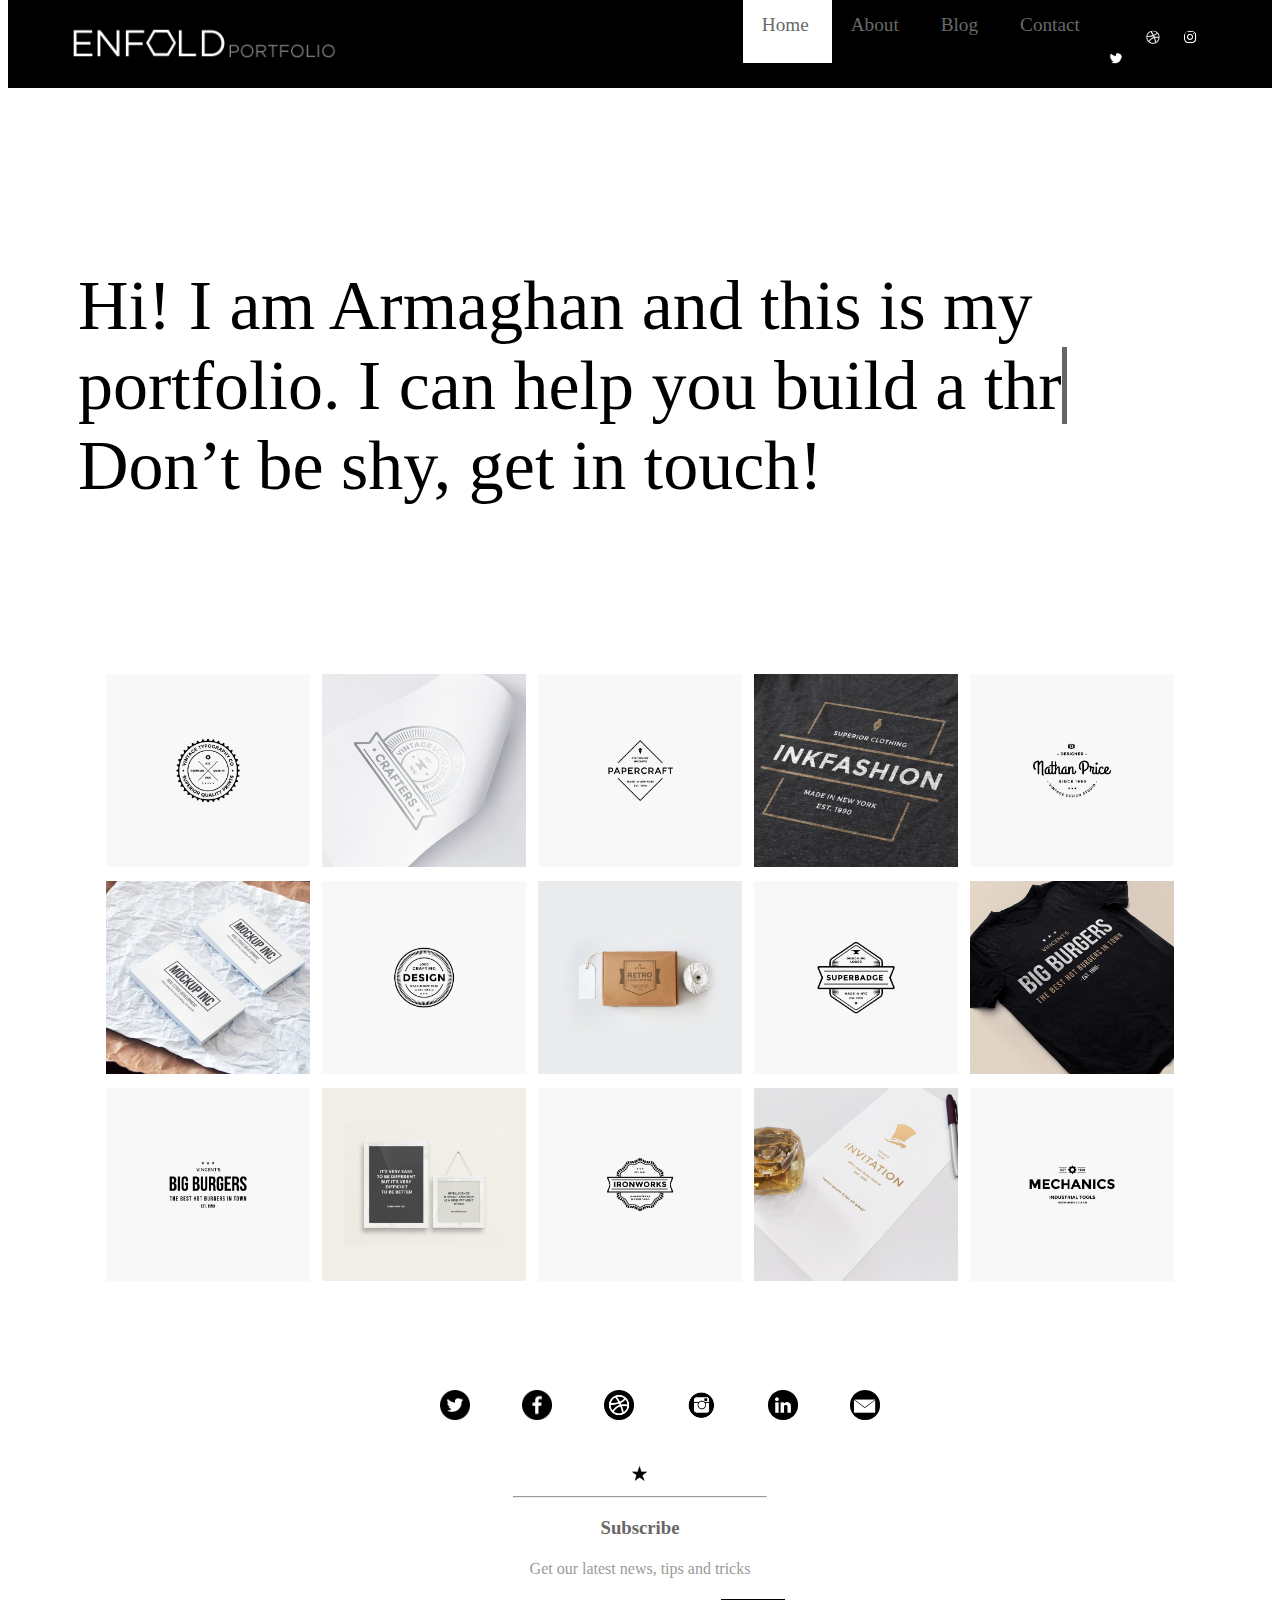
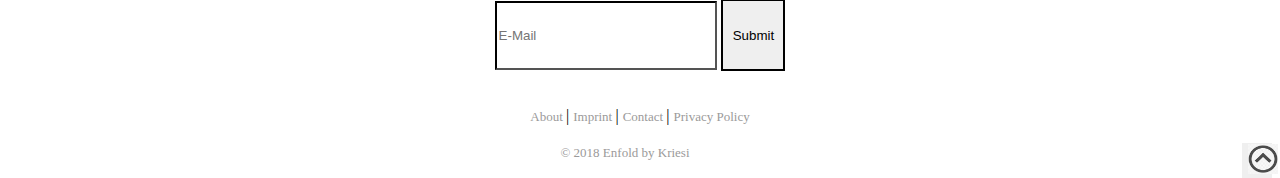
<file: index.html>
<!DOCTYPE html>
<html lang="en">
<head>
    <meta charset="UTF-8">
    <title>Enfold Elegant Portfolio – Just another Kriesi.at Theme Demos Sites site</title>
    <link rel="icon" href="https://kriesi.at/files/favicon.png" type="image/png">
    <link rel="stylesheet" href="style.css">
    <script src="JScript.js" defer></script>
</head>
<body>
<header>
    <img id="enfold" src="left_header.png">
    <nav>
        <ul>
            <li class="option" style="background-color: white;color: black; width: 50px;">
                <a href="Home.html">Home</a>
            </li>
            <li class="option">
                <a href="About.html">About</a>
            </li>
            <li class="option">
                <a href="Blog.html">Blog</a>
            </li>
            <li class="option">
                <a href="Contact.html">Contact</a>
            </li>
            <li>
                <a href="https://instagram.com">
                    <img id="instagram" class="icons" src="instagram.jpg">
                </a>
            </li>
            <li>
                <a href="https://dribbble.com">
                    <img id="dribble" class="icons" src="dribble.jpg">
                </a>
            </li>
            <li>
                <a href="https://twitter.com">
                    <img id="twitter" class="icons" src="Twitter.jpg">
                </a>
            </li>
        </ul>
    </nav>
</header>

<link  id="txt" href="https://fonts.googleapis.com/css?family=Raleway:200,100,400"
       rel="stylesheet" type="text/css" />
<h1 style="padding: 2em 1em ; font-family: 'Times New Roman'">
    Hi! I am Armaghan and this is my portfolio. I can help you build a
    <span
            class="txt-rotate"
            data-period="2000"
            data-rotate='[ "thriving business.", "successful brand.","beautiful logo."]'></span>
    Don’t be shy, get in touch!
</h1>

<section class="portfolio">
    <div class="col">
        <img src="p1.png" width="100%"/>
        <img src="p6.png" width="100%" />
        <img src="p11.png" width="100%" />
    </div>
    <div class="col">
        <img src="p2.png" width="100%"/>
        <img src="p7.png" width="100%" />
        <img src="p12.png" width="100%"/>
    </div>

    <div class="col">
        <img src="p3.png" width="100%"/>
        <img src="p8.png"width="100%" />
        <img src="p13.png"width="100%" />
    </div>

    <div class="col">
        <img src="p4.png"width="100%"/>
        <img src="p9.png"width="100%" />
        <img src="p14.png" width="100%"/>
    </div>

    <div class="col">
        <img src="p5.png"width="100%"/>
        <img src="p10.png"width="100%" />
        <img src="p15.png"width="100%" />
    </div>
</section>

<br>
<br>
<br>

<footer>
<div class="social-media">
    <ul>
        <li>
            <a href="https://twitter.com">
                <img id="ftwitter" class="ficons" src="f1.png">
            </a>
        </li>
    <li>
        <a href="https://facebook.com">
            <img id="ffacebook" class="ficons" src="f2.png">
        </a>
    </li>
    <li>
        <a href="https://dribble.com">
            <img id="fdribble" class="ficons" src="f3.png">
        </a>
    </li>
        <li>
            <a href="https://instagram.com">
                <img id="finstagram" class="ficons" src="f4.png">
            </a>
        </li>
        <li>
            <a href="https://linkedin.com">
                <img id="flinkedin" class="ficons" src="f5.png">
            </a>
        </li>
        <li>
            <a href="https://mail.com">
                <img id="fmail" class="ficons" src="f6.png">
            </a>
        </li>
    </ul>
    <img src="star.png" width="20">
</div>



    <hr width="20%">

    <h3>Subscribe</h3>
    <h4>Get our latest news, tips and tricks</h4>

    <form>
        <input class = "emailField" id="email" value placeholder="E-Mail">
        <input class="button" type="Submit" value="Submit">
    </form>

    <br>
    <br>
    <a href="https://kriesi.at/themes/enfold-elegant-portfolio">
        About
    </a>
    |
    <a href="https://kriesi.at/themes/enfold-elegant-portfolio">
        Imprint
    </a>
    |
    <a href="https://kriesi.at/themes/enfold-elegant-portfolio">
        Contact
    </a>
    |
    <a href="https://kriesi.at/privacy-policy">
        Privacy Policy
    </a>
    <br>
    <br>
    <a href="https://kriesi.at/">
        © 2018 Enfold by Kriesi
    </a>

    <button onclick="topFunction()" id="topBtn" title="Go to top">
    <img src="top.png" height="30" width="30">
    </button>
</footer>


</body>
</html>
</file>
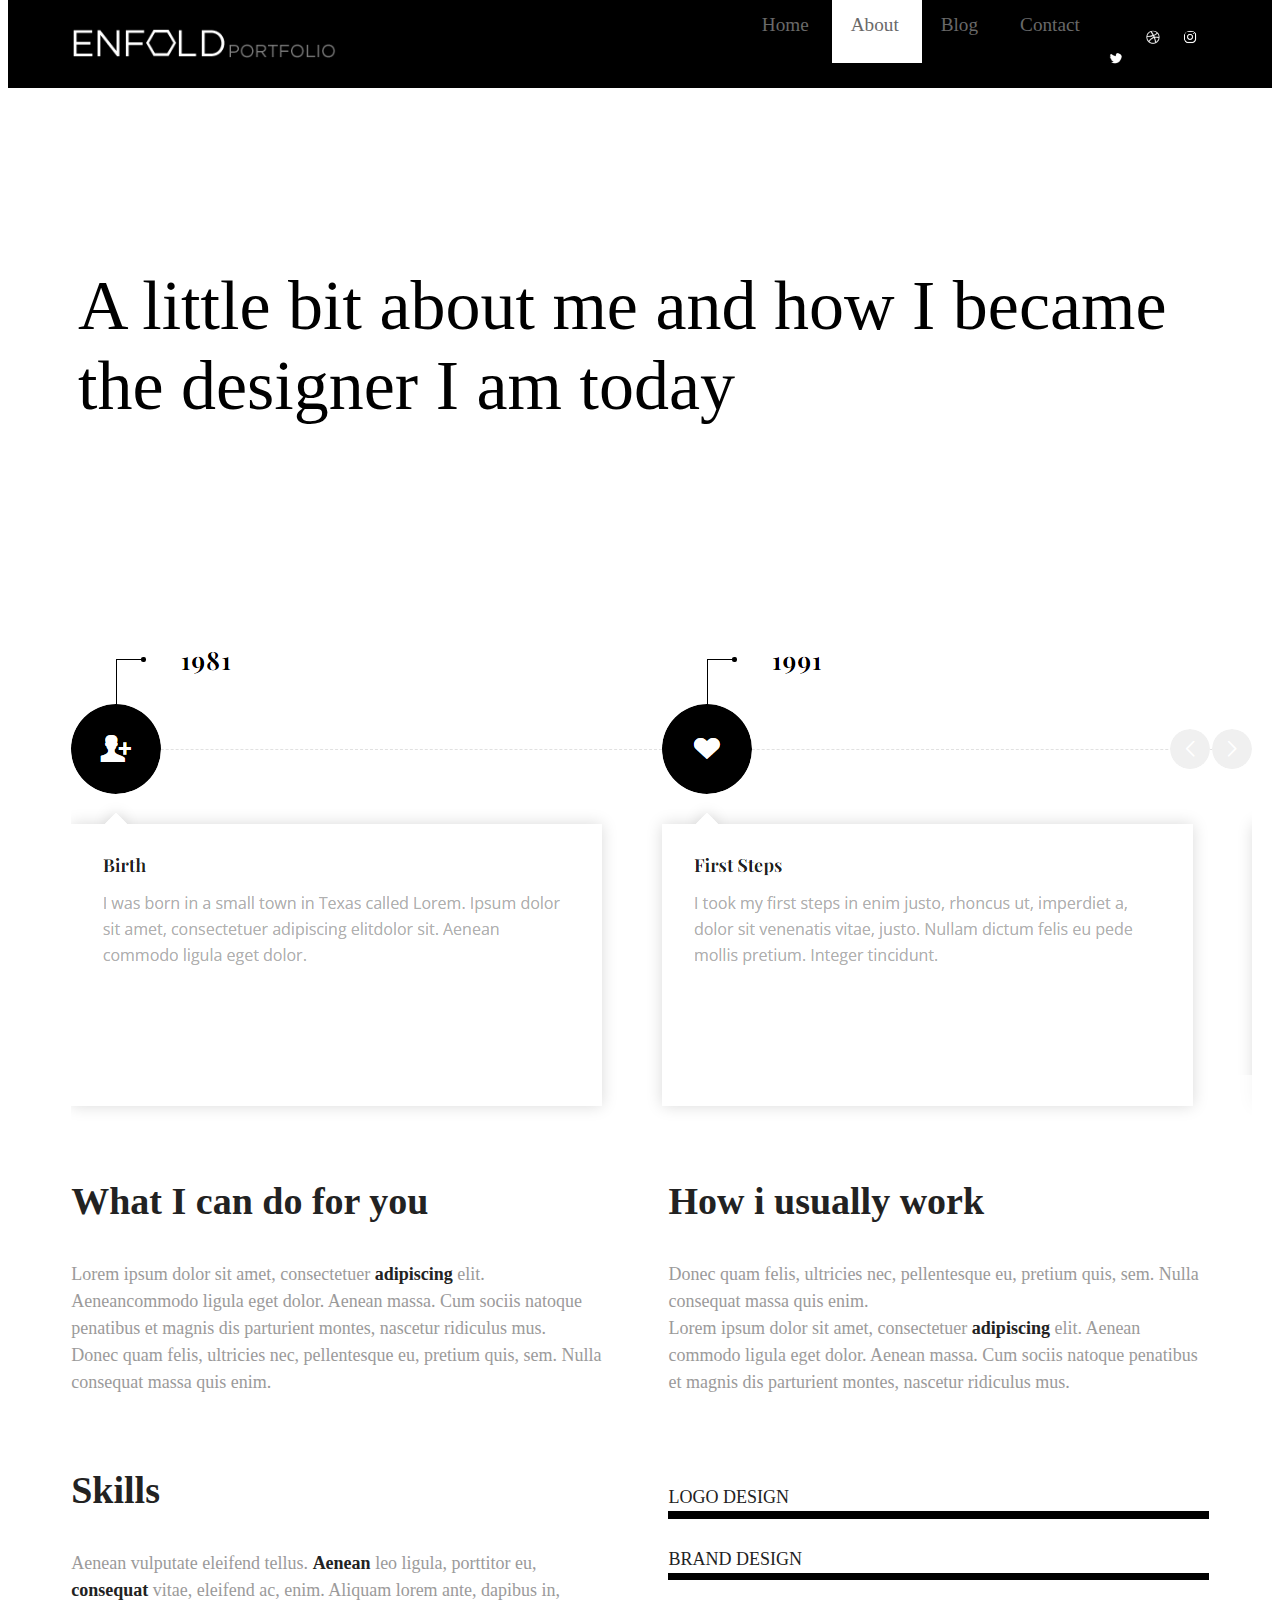
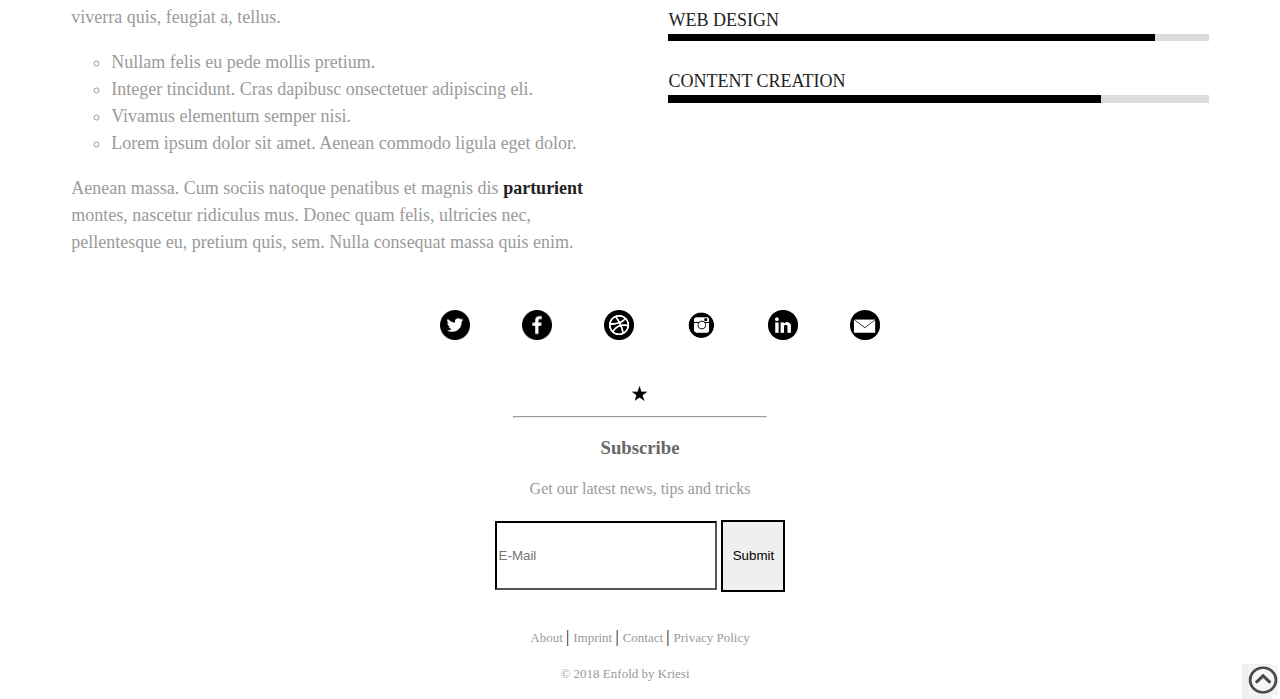
<file: About.html>
<!DOCTYPE html>
<html lang="en">
<head>
    <meta charset="UTF-8">
    <title>About – Just another Kriesi.at Theme Demos Sites site</title>
    <link rel="icon" href="https://kriesi.at/files/favicon.png" type="image/png">
    <link rel="stylesheet" href="style.css">
    <script src="JScript.js" defer></script>
</head>
<body>
<header>
    <img id="enfold" src="left_header.png">
    <nav>
        <ul>
            <li class="option">
                <a href="Home.html">Home</a>
            </li>
            <li class="option" style="background-color: white;color: black; width: 50px;">
                <a href="About.html">About</a>
            </li>
            <li class="option">
                <a href="Blog.html">Blog</a>
            </li>
            <li class="option">
                <a href="Contact.html">Contact</a>
            </li>
            <li>
                <a href="https://instagram.com">
                    <img id="instagram" class="icons" src="instagram.jpg">
                </a>
            </li>
            <li>
                <a href="https://dribbble.com">
                    <img id="dribble" class="icons" src="dribble.jpg">
                </a>
            </li>
            <li>
                <a href="https://twitter.com">
                    <img id="twitter" class="icons" src="Twitter.jpg">
                </a>
            </li>
        </ul>
    </nav>
</header>

<h1 class = "about-me">
    A little bit about me and how I became the designer I am today
</h1>

<div class ="slides">
   <img id= "slide" src="div1.PNG">
</div>

<div class="notes">
    <div class="top-left">
        <h2>What I can do for you</h2>
        Lorem ipsum dolor sit amet, consectetuer <strong>adipiscing</strong> elit. Aeneancommodo ligula eget dolor.
        Aenean massa.
        Cum sociis natoque penatibus et magnis dis parturient montes, nascetur ridiculus mus.<br>
        Donec quam felis, ultricies nec, pellentesque eu, pretium quis, sem. Nulla consequat massa quis enim.
    </div>

    <div class="top-right">
        <h2>How i usually work</h2>
        Donec quam felis, ultricies nec, pellentesque eu, pretium quis, sem. Nulla consequat massa quis enim.<br>
        Lorem ipsum dolor sit amet, consectetuer <strong>adipiscing</strong> elit. Aenean commodo ligula eget dolor.
        Aenean massa.
        Cum sociis natoque penatibus et magnis dis parturient montes, nascetur ridiculus mus.
    </div>

    <div class="bottom-left">
        <h2>Skills</h2>
        Aenean vulputate eleifend tellus. <strong>Aenean</strong> leo ligula, porttitor eu, <strong>consequat</strong>
        vitae, eleifend ac, enim.
        Aliquam lorem ante, dapibus in, viverra quis, feugiat a, tellus.
        <ul style="list-style-type:circle">
            <li>Nullam felis eu pede mollis pretium.</li>
            <li>Integer tincidunt. Cras dapibusc onsectetuer adipiscing eli.</li>
            <li>Vivamus elementum semper nisi.</li>
            <li>Lorem ipsum dolor sit amet. Aenean commodo ligula eget dolor.</li>
        </ul>

        Aenean massa. Cum sociis natoque penatibus et magnis dis <strong>parturient</strong> montes, nascetur ridiculus
        mus. Donec quam felis,
        ultricies nec, pellentesque eu, pretium quis, sem. Nulla consequat massa quis enim.
    </div>


    <div class="bottom-right">

        LOGO DESIGN
        <div class="bar">
            <div class="percent" style="width: 100%"></div>
        </div>
        <br>

        BRAND DESIGN
        <div class="bar">
            <div class="percent" style="width: 100%"></div>
        </div>
        <br>

        WEB DESIGN
        <div class="bar">
            <div class="percent" style="width: 90%"></div>
        </div>
        <br>

        CONTENT CREATION
        <div class="bar">
            <div class="percent" style="width: 80%"></div>
        </div>

    </div>

</div>

<footer>
    <div class="social-media">
        <ul>
            <li>
                <a href="https://twitter.com">
                    <img id="ftwitter" class="ficons" src="f1.png">
                </a>
            </li>
            <li>
                <a href="https://facebook.com">
                    <img id="ffacebook" class="ficons" src="f2.png">
                </a>
            </li>
            <li>
                <a href="https://dribble.com">
                    <img id="fdribble" class="ficons" src="f3.png">
                </a>
            </li>
            <li>
                <a href="https://instagram.com">
                    <img id="finstagram" class="ficons" src="f4.png">
                </a>
            </li>
            <li>
                <a href="https://linkedin.com">
                    <img id="flinkedin" class="ficons" src="f5.png">
                </a>
            </li>
            <li>
                <a href="https://mail.com">
                    <img id="fmail" class="ficons" src="f6.png">
                </a>
            </li>
        </ul>
        <img src="star.png" width="20">
    </div>



    <hr width="20%">

    <h3>Subscribe</h3>
    <h4>Get our latest news, tips and tricks</h4>

    <form>
        <input class = "emailField" id="email" value placeholder="E-Mail">
        <input class="button" type="Submit" value="Submit">
    </form>

    <br>
    <br>
    <a href="https://kriesi.at/themes/enfold-elegant-portfolio">
        About
    </a>
    |
    <a href="https://kriesi.at/themes/enfold-elegant-portfolio">
        Imprint
    </a>
    |
    <a href="https://kriesi.at/themes/enfold-elegant-portfolio">
        Contact
    </a>
    |
    <a href="https://kriesi.at/privacy-policy">
        Privacy Policy
    </a>
    <br>
    <br>
    <a href="https://kriesi.at/">
        © 2018 Enfold by Kriesi
    </a>
    <button onclick="topFunction()" id="topBtn" title="Go to top">
        <img src="top.png" height="30" width="30">
    </button>
</footer>

</body>
</html>
</file>
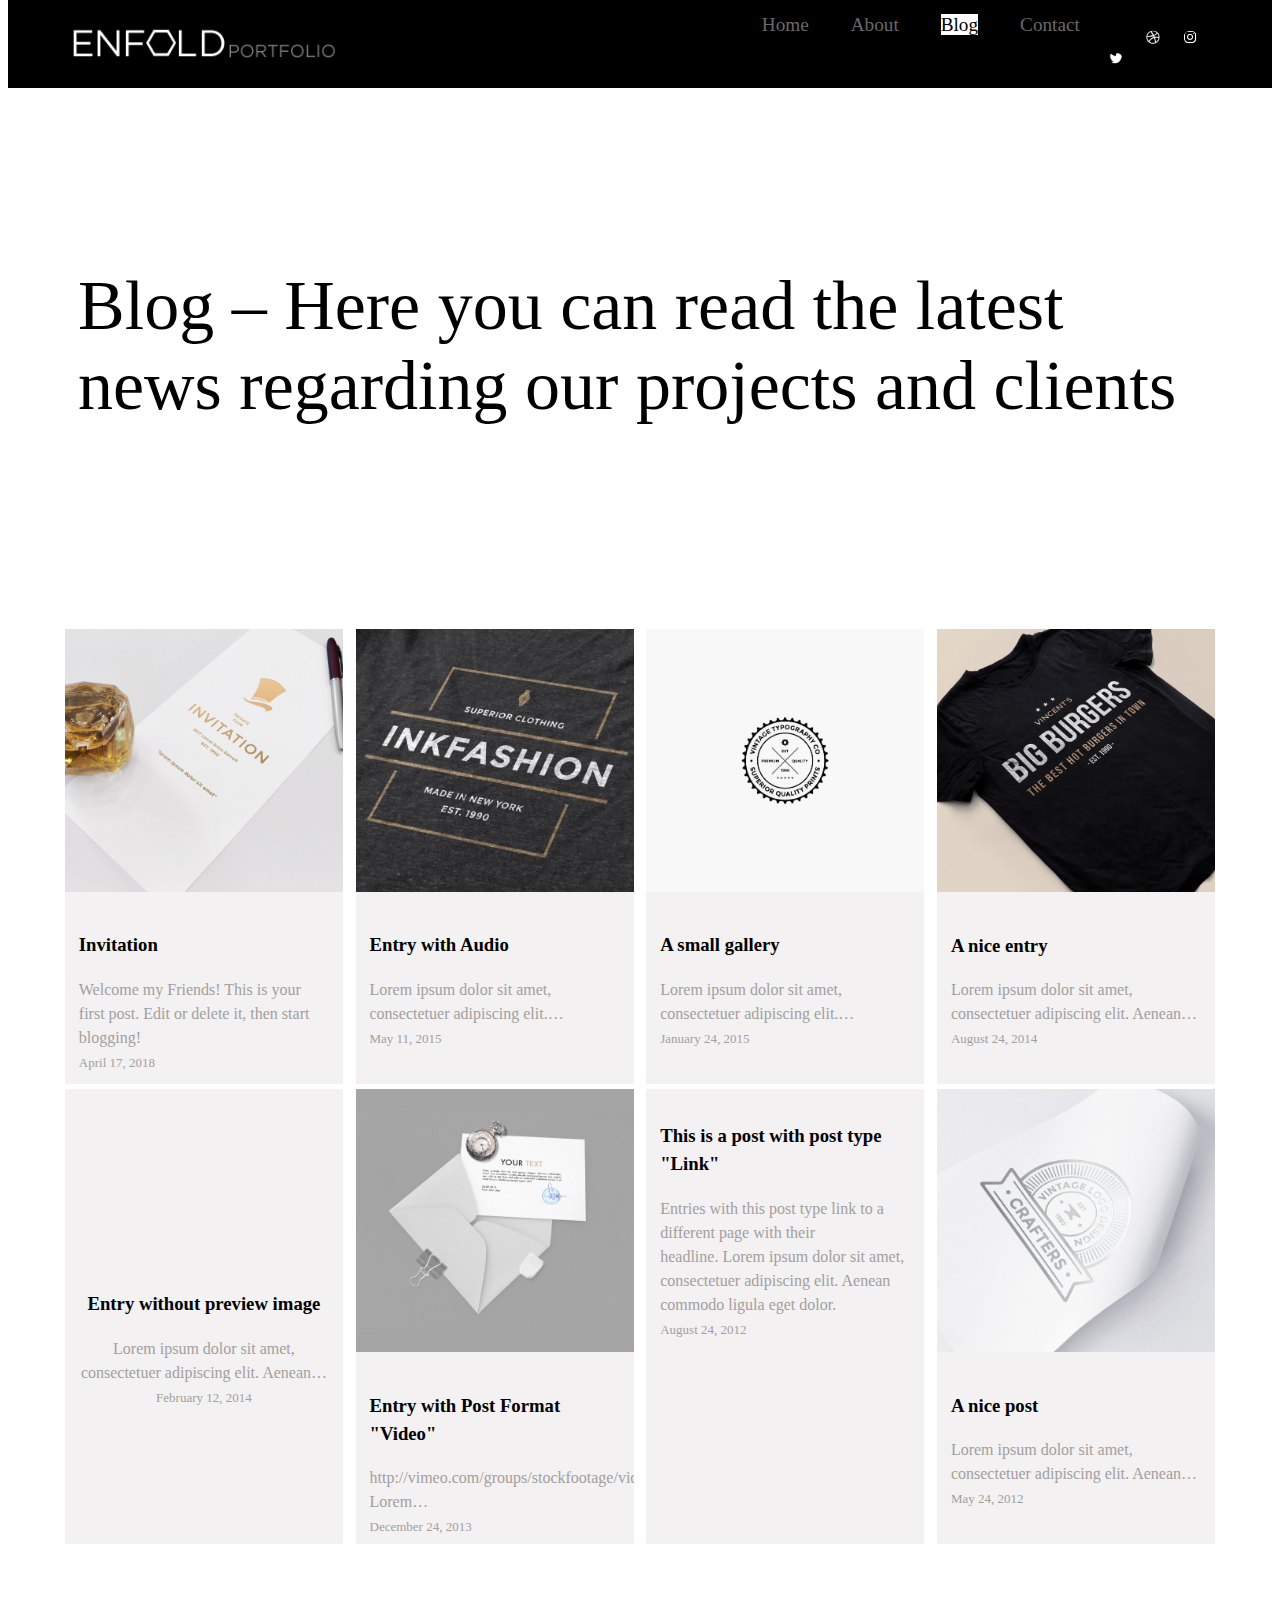
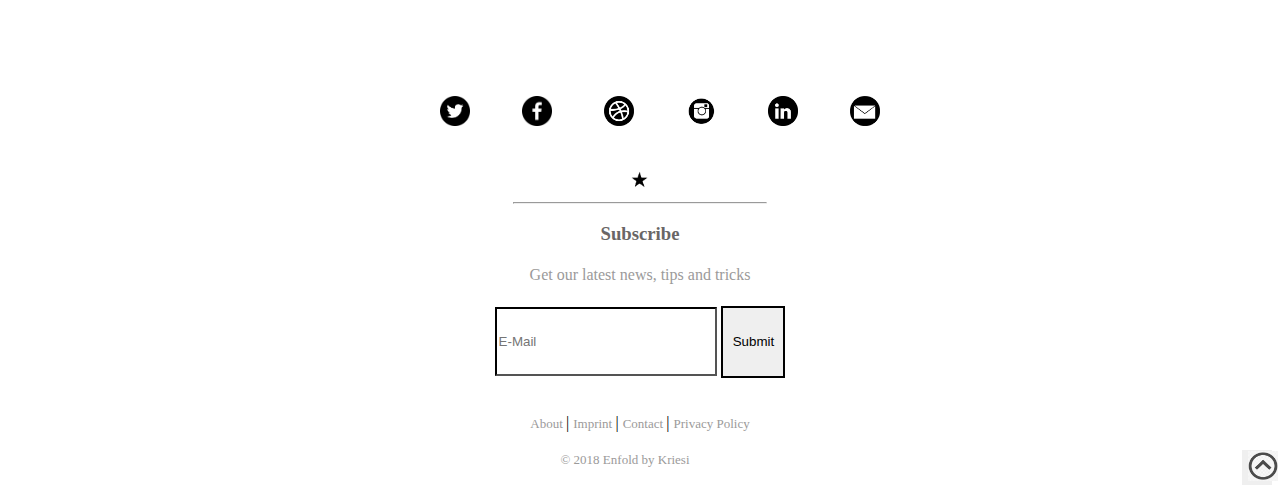
<file: Blog.html>
<!DOCTYPE html>
<html lang="en">
<head>
    <meta charset="UTF-8">
    <title>Blog – Just another Kriesi.at Theme Demos Sites site</title>
    <link rel="icon" href="https://kriesi.at/files/favicon.png" type="image/png">
    <link rel="stylesheet" href="style.css">
    <script src="JScript.js" defer></script>
    <link id="txt" href="https://fonts.googleapis.com/css?family=Raleway:200,100,400" rel="stylesheet" type="text/css"/>
</head>
<body>
<header>
    <img id="enfold" src="left_header.png">
    <nav>
        <ul>
            <li class="option">
                <a href="Home.html">Home</a>
            </li>
            <li class="option">
                <a href="About.html">About</a>
            </li>
            <li class="option">
                <a href="Blog.html"  style="background-color: white;color: black; width: 50px;">Blog</a>
            </li>
            <li class="option">
                <a href="Contact.html">Contact</a>
            </li>
            <li>
                <a href="https://instagram.com">
                    <img id="instagram" class="icons" src="instagram.jpg">
                </a>
            </li>
            <li>
                <a href="https://dribbble.com">
                    <img id="dribble" class="icons" src="dribble.jpg">
                </a>
            </li>
            <li>
                <a href="https://twitter.com">
                    <img id="twitter" class="icons" src="Twitter.jpg">
                </a>
            </li>
        </ul>
    </nav>
</header>

<h1 class = "blog">
    Blog – Here you can read the latest news regarding our projects and clients
</h1>

<section class="blog-gallery">
    <div class="feedColumn">
        <div class="feed">
            <img src="p14.png" width="100%"/>
            <div class="caption">
                <h3>Invitation</h3>
                Welcome my Friends! This is your first post. Edit or delete it, then start blogging!<br>
                <time>April 17, 2018</time>
            </div>
        </div>

        <div class="feed" style="text-align: center">
            <div class="caption">
                <br>
                <br>
                <br>
                <br>
                <br>
                <br>
                <br>
                <h3>Entry without preview image</h3>
                Lorem ipsum dolor sit amet, consectetuer adipiscing elit. Aenean…<br>
                <time>February 12, 2014</time>
            </div>
        </div>

    </div>

    <div class="feedColumn">
        <div class="feed">
            <img src="p4.png" width="100%"/>
            <div class="caption">
                <h3>Entry with Audio</h3>
                Lorem ipsum dolor sit amet, consectetuer adipiscing elit.… <br>
                <time>May 11, 2015</time>

            </div>
        </div>

        <div class="feed">
            <img src="p16.jpg" width="100%"/>
            <div class="caption">
                <h3>Entry with Post Format "Video"</h3>
                http://vimeo.com/groups/stockfootage/videos/41629603<br>

                Lorem…<br>
                <time>December 24, 2013</time>


            </div>
        </div>


    </div>

    <div class="feedColumn">

        <div class="feed">
            <img src="p1.png" width="100%"/>
            <div class="caption">
                <h3>A small gallery</h3>
                Lorem ipsum dolor sit amet, consectetuer adipiscing elit.…<br>
                <time>January 24, 2015</time>

            </div>
        </div>

        <div class="feed">
            <div class="caption">
                <h3>This is a post with post type "Link"</h3>
                Entries with this post type link to a different page with their headline.&nbsp;Lorem ipsum dolor sit amet,
                consectetuer adipiscing elit. Aenean commodo ligula eget dolor.<br>
                <time>August 24, 2012</time>

            </div>
        </div>

    </div>

    <div class="feedColumn">
        <div class="feed">
            <img src="p10.png" width="100%"/>
            <div class="caption">

                <h3>A nice entry</h3>
                Lorem ipsum dolor sit amet, consectetuer adipiscing elit. Aenean…<br>
                <time>August 24, 2014</time>

            </div>
        </div>

        <div class="feed">
            <img src="p2.png" width="100%"/>
            <div class="caption">
                <h3>A nice post</h3>
                Lorem ipsum dolor sit amet, consectetuer adipiscing elit. Aenean…
                <time>May 24, 2012</time>
            </div>
        </div>

    </div>

</section>


<br>
<br>
<br>
<footer>
    <div class="social-media">
        <ul>
            <li>
                <a href="https://twitter.com">
                    <img id="ftwitter" class="ficons" src="f1.png">
                </a>
            </li>
            <li>
                <a href="https://facebook.com">
                    <img id="ffacebook" class="ficons" src="f2.png">
                </a>
            </li>
            <li>
                <a href="https://dribble.com">
                    <img id="fdribble" class="ficons" src="f3.png">
                </a>
            </li>
            <li>
                <a href="https://instagram.com">
                    <img id="finstagram" class="ficons" src="f4.png">
                </a>
            </li>
            <li>
                <a href="https://linkedin.com">
                    <img id="flinkedin" class="ficons" src="f5.png">
                </a>
            </li>
            <li>
                <a href="https://mail.com">
                    <img id="fmail" class="ficons" src="f6.png">
                </a>
            </li>
        </ul>
        <img src="star.png" width="20">
    </div>



    <hr width="20%">

    <h3>Subscribe</h3>
    <h4>Get our latest news, tips and tricks</h4>

    <form>
        <input class = "emailField" id="email" value placeholder="E-Mail">
        <input class="button" type="Submit" value="Submit">
    </form>

    <br>
    <br>
    <a href="https://kriesi.at/themes/enfold-elegant-portfolio">
        About
    </a>
    |
    <a href="https://kriesi.at/themes/enfold-elegant-portfolio">
        Imprint
    </a>
    |
    <a href="https://kriesi.at/themes/enfold-elegant-portfolio">
        Contact
    </a>
    |
    <a href="https://kriesi.at/privacy-policy">
        Privacy Policy
    </a>
    <br>
    <br>
    <a href="https://kriesi.at/">
        © 2018 Enfold by Kriesi
    </a>

    <button onclick="topFunction()" id="topBtn" title="Go to top">
        <img src="top.png" height="30" width="30">
    </button>
</footer>


</body>
</html>
</file>
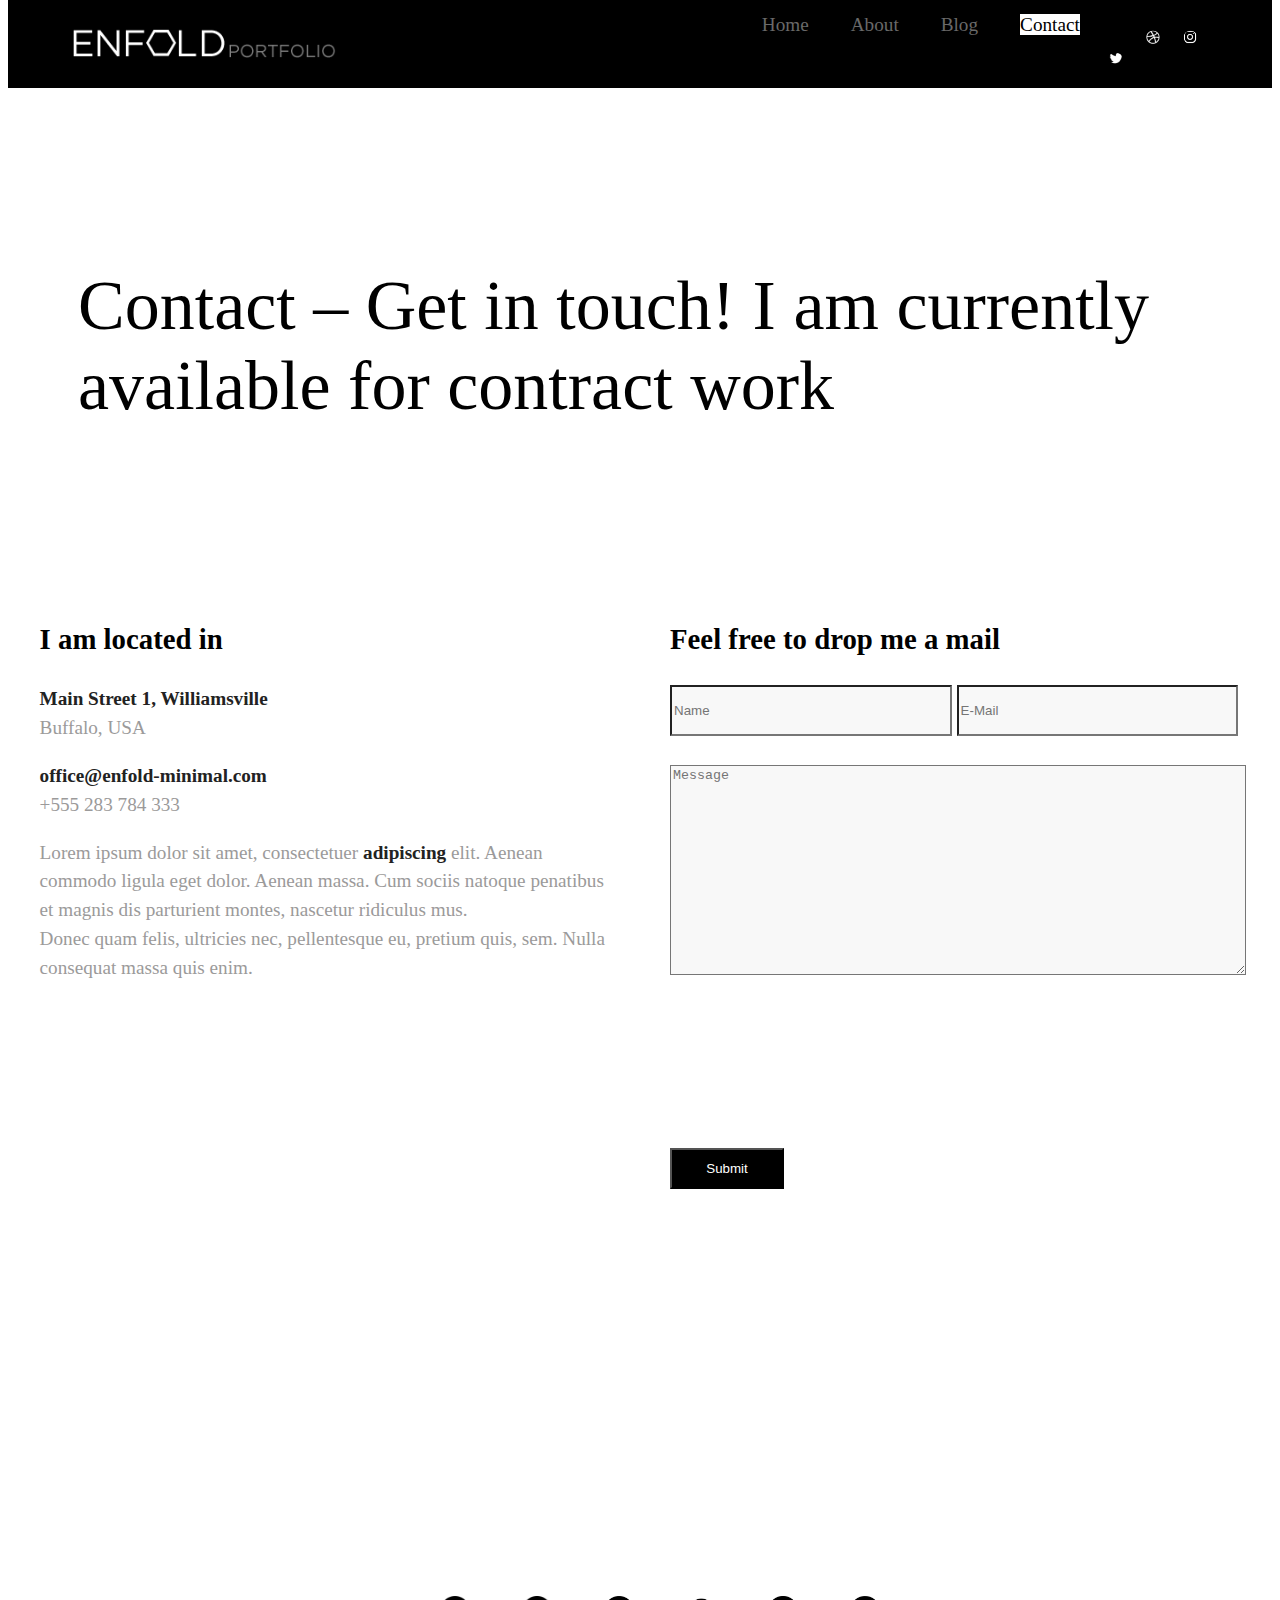
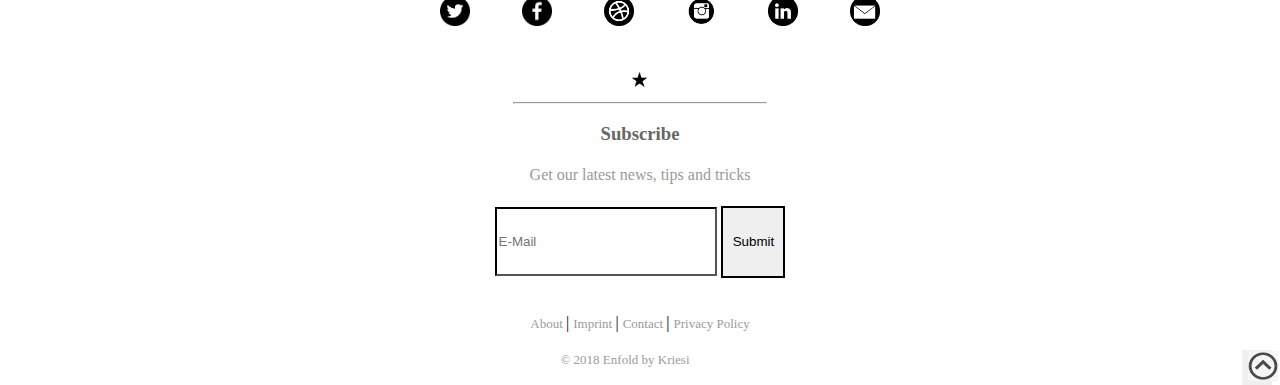
<file: Contact.html>
<!DOCTYPE html>
<html lang="en">
<head>
    <meta charset="UTF-8">
    <title>Contact – Just another Kriesi.at Theme Demos Sites site</title>
    <link rel="icon" href="https://kriesi.at/files/favicon.png" type="image/png">
    <link rel="stylesheet" href="style.css">
    <script src="JScript.js" defer></script>
</head>
<body>
<header>
    <img id="enfold" src="left_header.png">
    <nav>
        <ul>
            <li class="option">
                <a href="Home.html">Home</a>
            </li>
            <li class="option">
                <a href="About.html">About</a>
            </li>
            <li class="option">
                <a href="Blog.html" >Blog</a>
            </li>
            <li class="option">
                <a href="Contact.html"  style="background-color: white;color: black; width: 50px;">Contact</a>
            </li>
            <li>
                <a href="https://instagram.com">
                    <img id="instagram" class="icons" src="instagram.jpg">
                </a>
            </li>
            <li>
                <a href="https://dribbble.com">
                    <img id="dribble" class="icons" src="dribble.jpg">
                </a>
            </li>
            <li>
                <a href="https://twitter.com">
                    <img id="twitter" class="icons" src="Twitter.jpg">
                </a>
            </li>
        </ul>
    </nav>
</header>

<h1 class = "contact">
    Contact – Get in touch! I am currently available for contract work
</h1>

<div class="information-div">
    <div class="location">
        <h2 style="color: black">I am located in</h2>
        <p>
            <strong>Main Street 1, Williamsville</strong><br>
            Buffalo, USA
        </p>

        <p>
            <strong>office@enfold-minimal.com</strong><br>
            +555 283 784 333
        </p>

        <p>
            Lorem ipsum dolor sit amet, consectetuer <strong>adipiscing</strong> elit. Aenean commodo ligula eget dolor. Aenean massa.
            Cum sociis natoque penatibus et magnis dis parturient montes, nascetur ridiculus mus.
            <br>
            Donec quam felis, ultricies nec, pellentesque eu, pretium quis, sem. Nulla consequat massa quis enim.
        </p>


    </div>

    <div class="email-section">
        <h2 style="color: black">Feel free to drop me a mail</h2>

        <form style="height: 50%">
            <input class="field" name="name" value placeholder="Name" required>
            <input class="field" name="email" value placeholder="E-Mail" required>
            <br><br>
            <textarea style="display: block" class="message-field" name="message" placeholder="Message" required></textarea>
            <br><br><br><br><br><br>
            <input class="infoButton" type="Submit" value="Submit">
        </form>


    </div>


</div>

<iframe
        src="https://www.google.com/maps/embed?pb=!1m18!1m12!1m3!1d13863004.024048755!2d44.67137227611813!3d31.973849377811145!2m3!1f0!2f0!3f0!3m2!1i1024!2i768!4f13.1!3m3!1m2!1s0x3ef7ec2ec16b1df1%3A0x40b095d39e51face!2sIran!5e0!3m2!1sen!2sde!4v1639750964373!5m2!1sen!2sde"
        width="100%"
        height="450"
        style="border: 0"
        allowfullscreen=""
></iframe>

<br>
<br>
<br>



<footer>
    <div class="social-media">
        <ul>
            <li>
                <a href="https://twitter.com">
                    <img id="ftwitter" class="ficons" src="f1.png">
                </a>
            </li>
            <li>
                <a href="https://facebook.com">
                    <img id="ffacebook" class="ficons" src="f2.png">
                </a>
            </li>
            <li>
                <a href="https://dribble.com">
                    <img id="fdribble" class="ficons" src="f3.png">
                </a>
            </li>
            <li>
                <a href="https://instagram.com">
                    <img id="finstagram" class="ficons" src="f4.png">
                </a>
            </li>
            <li>
                <a href="https://linkedin.com">
                    <img id="flinkedin" class="ficons" src="f5.png">
                </a>
            </li>
            <li>
                <a href="https://mail.com">
                    <img id="fmail" class="ficons" src="f6.png">
                </a>
            </li>
        </ul>
        <img src="star.png" width="20">
    </div>



    <hr width="20%">

    <h3>Subscribe</h3>
    <h4>Get our latest news, tips and tricks</h4>

    <form>
        <input class = "emailField" id="email" value placeholder="E-Mail">
        <input class="button" type="Submit" value="Submit">
    </form>

    <br>
    <br>
    <a href="https://kriesi.at/themes/enfold-elegant-portfolio">
        About
    </a>
    |
    <a href="https://kriesi.at/themes/enfold-elegant-portfolio">
        Imprint
    </a>
    |
    <a href="https://kriesi.at/themes/enfold-elegant-portfolio">
        Contact
    </a>
    |
    <a href="https://kriesi.at/privacy-policy">
        Privacy Policy
    </a>
    <br>
    <br>
    <a href="https://kriesi.at/">
        © 2018 Enfold by Kriesi
    </a>

    <button onclick="topFunction()" id="topBtn" title="Go to top">
        <img src="top.png" height="30" width="30">
    </button>
</footer>

</body>
</html>
</file>
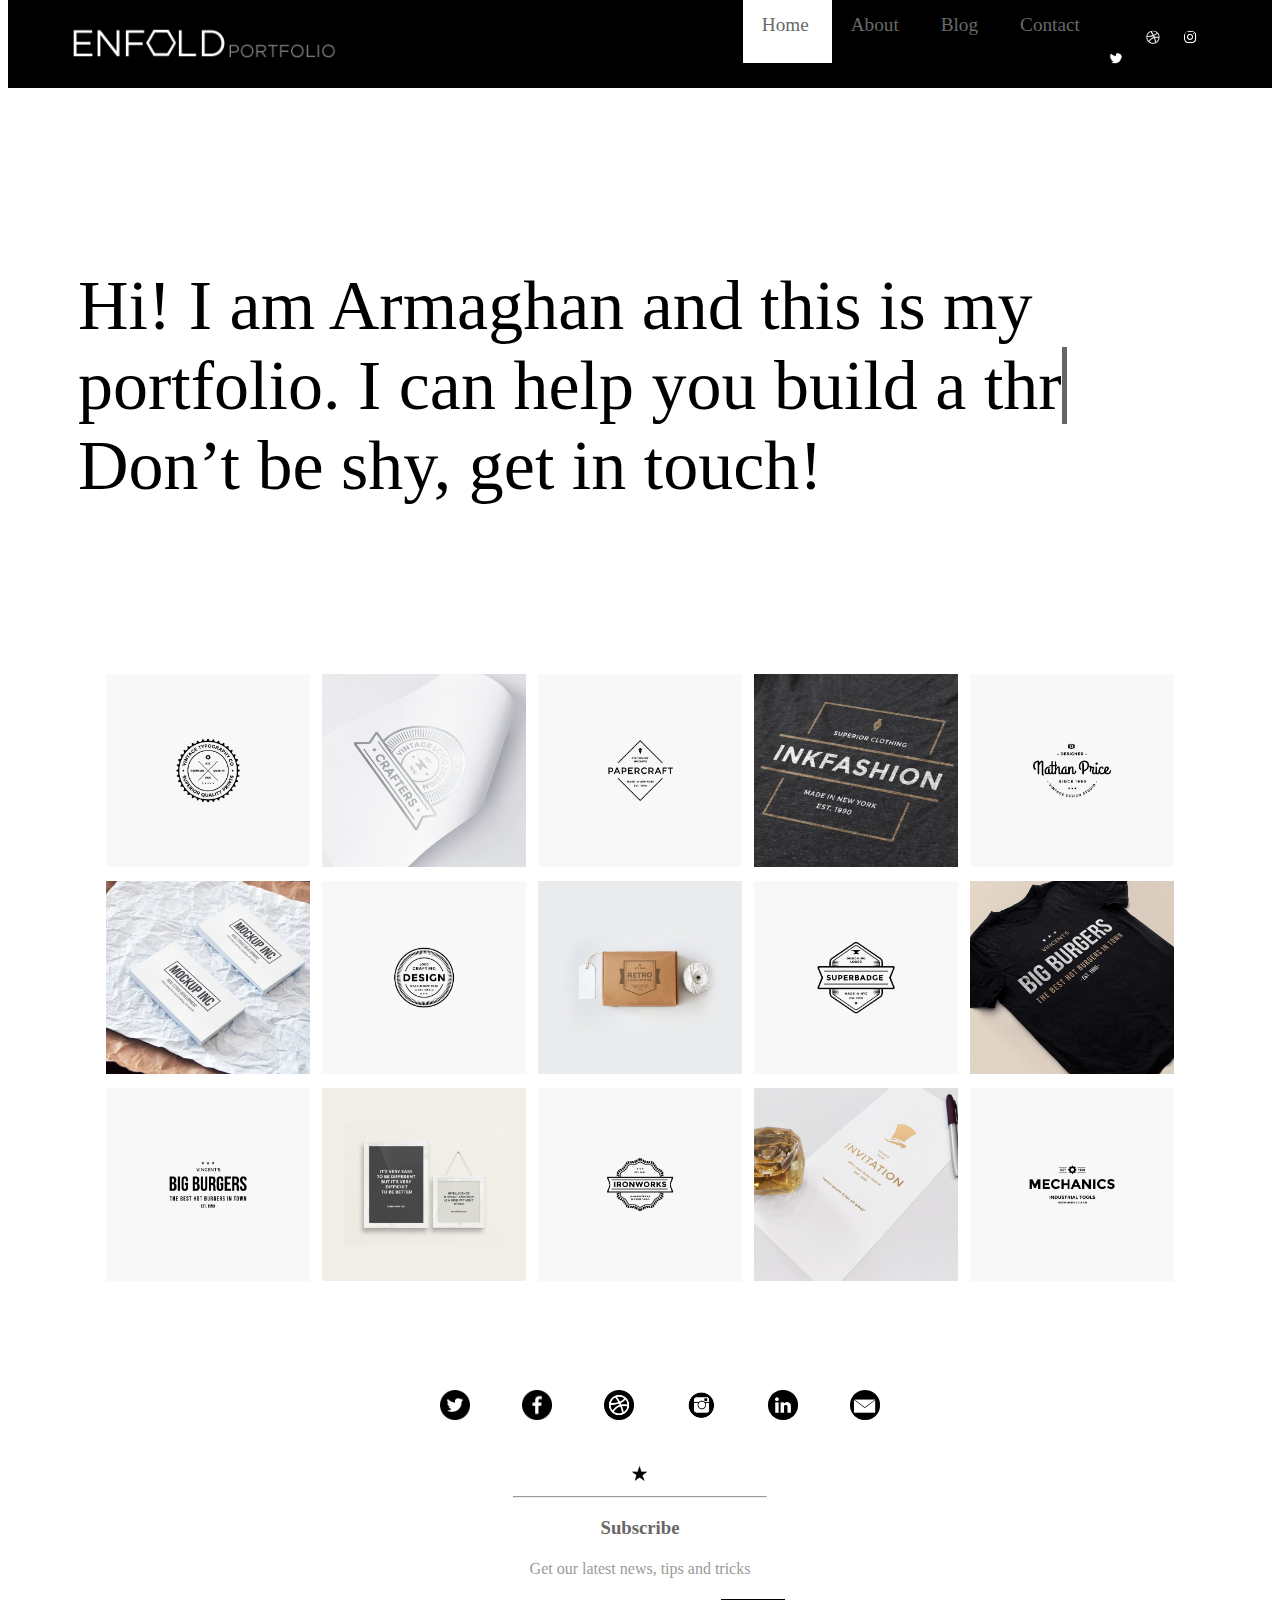
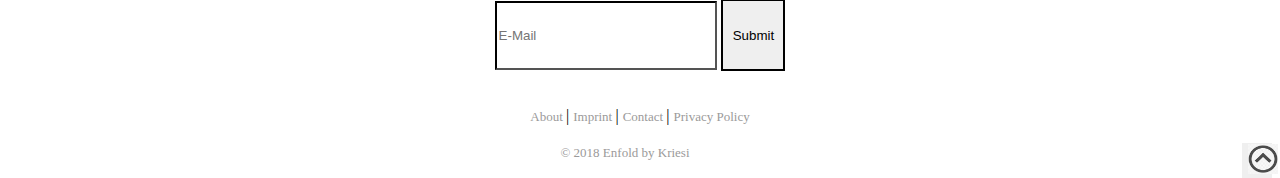
<file: Home.html>
<!DOCTYPE html>
<html lang="en">
<head>
    <meta charset="UTF-8">
    <title>Enfold Elegant Portfolio – Just another Kriesi.at Theme Demos Sites site</title>
    <link rel="icon" href="https://kriesi.at/files/favicon.png" type="image/png">
    <link rel="stylesheet" href="style.css">
    <script src="JScript.js" defer></script>
</head>
<body>
<header>
    <img id="enfold" src="left_header.png">
    <nav>
        <ul>
            <li class="option" style="background-color: white;color: black; width: 50px;">
                <a href="Home.html">Home</a>
            </li>
            <li class="option">
                <a href="About.html">About</a>
            </li>
            <li class="option">
                <a href="Blog.html">Blog</a>
            </li>
            <li class="option">
                <a href="Contact.html">Contact</a>
            </li>
            <li>
                <a href="https://instagram.com">
                    <img id="instagram" class="icons" src="instagram.jpg">
                </a>
            </li>
            <li>
                <a href="https://dribbble.com">
                    <img id="dribble" class="icons" src="dribble.jpg">
                </a>
            </li>
            <li>
                <a href="https://twitter.com">
                    <img id="twitter" class="icons" src="Twitter.jpg">
                </a>
            </li>
        </ul>
    </nav>
</header>

<link  id="txt" href="https://fonts.googleapis.com/css?family=Raleway:200,100,400"
       rel="stylesheet" type="text/css" />
<h1 style="padding: 2em 1em ; font-family: 'Times New Roman'">
    Hi! I am Armaghan and this is my portfolio. I can help you build a
    <span
            class="txt-rotate"
            data-period="2000"
            data-rotate='[ "thriving business.", "successful brand.","beautiful logo."]'></span>
    Don’t be shy, get in touch!
</h1>

<section class="portfolio">
    <div class="col">
        <img src="p1.png" width="100%"/>
        <img src="p6.png" width="100%" />
        <img src="p11.png" width="100%" />
    </div>
    <div class="col">
        <img src="p2.png" width="100%"/>
        <img src="p7.png" width="100%" />
        <img src="p12.png" width="100%"/>
    </div>

    <div class="col">
        <img src="p3.png" width="100%"/>
        <img src="p8.png"width="100%" />
        <img src="p13.png"width="100%" />
    </div>

    <div class="col">
        <img src="p4.png"width="100%"/>
        <img src="p9.png"width="100%" />
        <img src="p14.png" width="100%"/>
    </div>

    <div class="col">
        <img src="p5.png"width="100%"/>
        <img src="p10.png"width="100%" />
        <img src="p15.png"width="100%" />
    </div>
</section>

<br>
<br>
<br>

<footer>
<div class="social-media">
    <ul>
        <li>
            <a href="https://twitter.com">
                <img id="ftwitter" class="ficons" src="f1.png">
            </a>
        </li>
    <li>
        <a href="https://facebook.com">
            <img id="ffacebook" class="ficons" src="f2.png">
        </a>
    </li>
    <li>
        <a href="https://dribble.com">
            <img id="fdribble" class="ficons" src="f3.png">
        </a>
    </li>
        <li>
            <a href="https://instagram.com">
                <img id="finstagram" class="ficons" src="f4.png">
            </a>
        </li>
        <li>
            <a href="https://linkedin.com">
                <img id="flinkedin" class="ficons" src="f5.png">
            </a>
        </li>
        <li>
            <a href="https://mail.com">
                <img id="fmail" class="ficons" src="f6.png">
            </a>
        </li>
    </ul>
    <img src="star.png" width="20">
</div>



    <hr width="20%">

    <h3>Subscribe</h3>
    <h4>Get our latest news, tips and tricks</h4>

    <form>
        <input class = "emailField" id="email" value placeholder="E-Mail">
        <input class="button" type="Submit" value="Submit">
    </form>

    <br>
    <br>
    <a href="https://kriesi.at/themes/enfold-elegant-portfolio">
        About
    </a>
    |
    <a href="https://kriesi.at/themes/enfold-elegant-portfolio">
        Imprint
    </a>
    |
    <a href="https://kriesi.at/themes/enfold-elegant-portfolio">
        Contact
    </a>
    |
    <a href="https://kriesi.at/privacy-policy">
        Privacy Policy
    </a>
    <br>
    <br>
    <a href="https://kriesi.at/">
        © 2018 Enfold by Kriesi
    </a>

    <button onclick="topFunction()" id="topBtn" title="Go to top">
    <img src="top.png" height="30" width="30">
    </button>
</footer>


</body>
</html>
</file>
<file: style.css>
header {
    margin:0;
    padding:0;
    width: 100%;
    background-color: black;
    height: 10vh;
    position: relative;
    top : -10px
}

nav {
    float: right;
    color: white;
    width: 40%;
    height: 100%;
    margin-right: 5%;

}

.option{
    height: 100%;
    margin: 0;
    font-size: 1.2em;
    padding: 6% 4%;
    color: white;

}

header li {
    display: inline;
}

#enfold {
    margin-left: 5%;
    height: 10vh;

}
.option:hover {
    background-color: white;
    color: black;

}
a {
    text-decoration: none;
    color: dimgrey;
}

#twitter:first-child:hover {
    background-color: dodgerblue;
}

#instagram:hover {
    background-color: sienna;
}

#dribble:last-child:hover {
    background-color: hotpink;
}

.icons{
    float: right;
    width: 3%;
    margin-top: 1%;
    padding: 2.5%;
    border-radius: 100%;
}

h1 { font-size: 5em;
    font-size: 70px;

    font-weight: 200;
    margin: 0.4em 0;
}

.portfolio{
    display: flex;
    flex-wrap: wrap;
    width: 95%;
    margin: 0 auto;
    justify-content: center;
    align-items: stretch;
    gap: 1%;
}

.portfolio img{
    margin-bottom: 5%;

}
.col{
    width: 17%;
}

.social-media{
    text-align: center;
}

.ficons{
    width: 30px;
    margin: 2%;
}
footer h3{
    color: #696666;

}
footer h4,
footer h5,
footer a{
    font-weight: lighter;
    color: #9b9a9a;

}
footer a{
    font-size: small;
}
footer li{
    display: inline;
}



.emailField {
    color: #222;
    border-color: black;
    border-width: 2px;
    height: 7vh;
    width: 17%;


}

.button {
    height: 8vh;
    width: 5vw;
    border: 2px solid;

}

.button:hover{
    background: #3a3838;
}

footer a:hover{
    color: black;
    text-decoration: underline;
}

footer{
    text-align: center;
}

.about-me {
    padding: 2em 1em;
}


#topBtn {
    width: 30px;
    border: none;
    outline: none;
    float: right;
}


strong {
    color: #222222;
}

.notes{
    display: grid;
    color: #9b9a9a;
    width: 90%;
    margin: 0 auto;
    margin-bottom: 5%;
    grid-template-columns: repeat(2, 1fr);
    grid-gap: 5%;
    line-height: 1.5;
    font-size: 18px;
}

.notes h2{
    color: #222222;
    font-size: 38px;
}



.notes .bottom-right{
    margin-top: 10%;
    color: #222222;
}

.percent{
    position: absolute;
    height: 100%;
    background-color: black;
}

.bar{
    height: 2%;
    background-color: #dedbdb;
    position: relative;
}

.blog{
    padding: 2em 1em;
}

.caption {
    padding: 5%;
}

time{
    font-size:small;
}

.blog-gallery{
    display: flex;
    flex-wrap: wrap;
    margin: 5% auto;
    justify-content: center;
    align-items: stretch;
    gap: 1%;
}


.feedColumn{
    width: 22%;
}


.feed {
    margin-bottom: 2%;
    height: 50%;
    line-height: 1.5;
    background-color: #f3f1f1;
    color: #a29f9f;
    overflow: auto;
}

.feed h3{
    color: black;
}

.feed img {
    width: 100%;
}

.contact{
    padding: 2em 1em;
}

.information-div{
    display: grid;
    grid-template-columns: repeat(2, 1fr);
    grid-gap: 5%;
    width: 95%;
    margin: 0 auto;
    line-height: 1.5;
    margin-bottom: 5%;
    color: #9b9a9a;
    font-size: 1.2rem;
}

.field{
    width: 48%;
    height: 5vh;
    background-color: #f8f8f8;

}

.infoButton{
    width: 20%;
    height: 20%;
    color: white;
    background-color: black;
}

.infoButton:hover{
    background-color: #bb7777;
}
.message-field{
    width: 100%;
    height: 100%;
    background-color: #f8f8f8;


}
</file>
